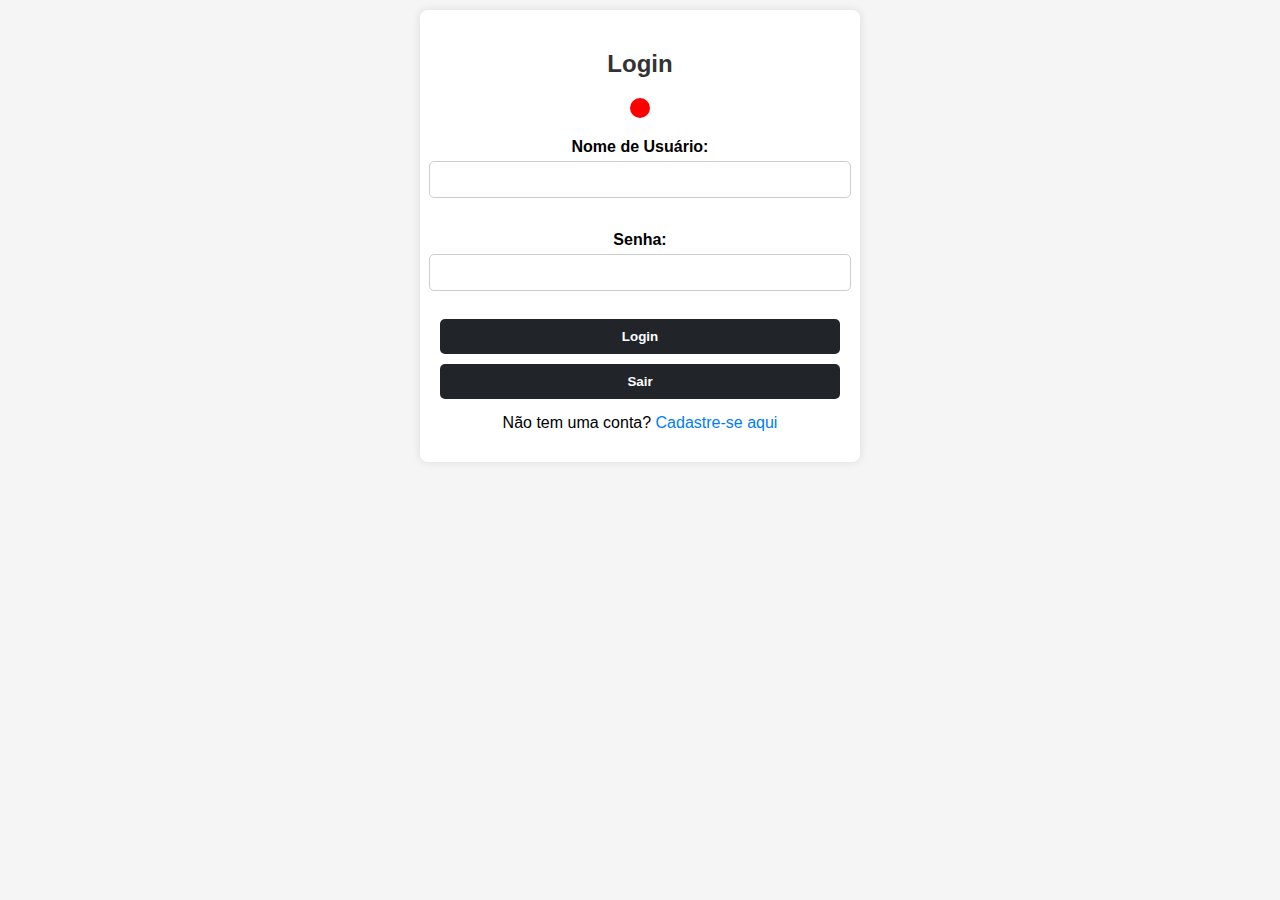
<file: index.html>
<!DOCTYPE html>
<html>
<head>
    <title>Login</title>
    <link rel="stylesheet" href="/css/loRe.css">
</head>
<body>
    <div class="container">
        
        <h2>Login</h2>
        <div id="login"></div>
        <form id="login-form">
            <label for="username">Nome de Usuário:</label>
            <input type="email" id="username" required><br>
            <label for="password">Senha:</label>
            <input type="password" id="password" required><br>
            <input type="submit" value="Login">
        </form>
        <input type="button" value="Sair" onclick="Sair()">
        <p>Não tem uma conta? <a href="/pag/register.html">Cadastre-se aqui</a></p>
        
    </div>
    <script src="/js/login.js"></script>
</body>
</html>
</file>
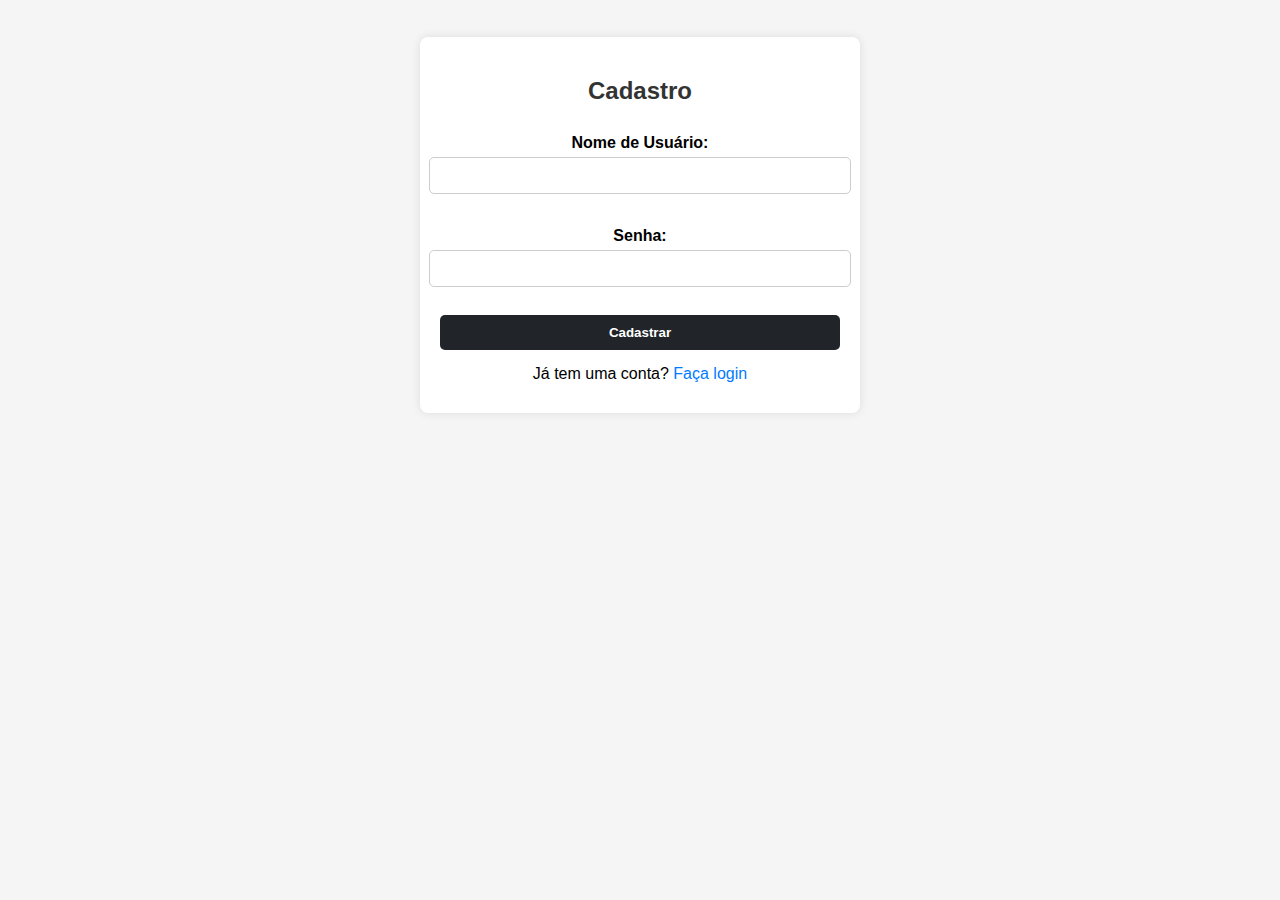
<file: pag/register.html>
<!DOCTYPE html>
<html>
<head>
    <title>Cadastro</title>
    <link rel="stylesheet" href="/css/loRe.css">
</head>
<body>
    <div class="container">
        <h2>Cadastro</h2>
        <form id="register-form">
            <label for="username">Nome de Usuário:</label>
            <input type="email" id="username" required><br>
            <label for="password">Senha:</label>
            <input type="password" id="password" required><br>
            <input type="submit" value="Cadastrar">
        </form>
        <p>Já tem uma conta? <a href="/index.html">Faça login</a></p>
    </div>
    <script src="/js/register.js"></script>
</body>
</html>
</file>
<file: css/loRe.css>
/* Estilos para o corpo e o contêiner */
body {
    font-family: Arial, sans-serif;
    background-color: #f5f5f5;
    margin: 0;
    display: flex;
    justify-content: center;
    align-items: center;
    min-height: 50vh;
}

.container {
    background-color: #fff;
    border-radius: 8px;
    box-shadow: 0 0 10px rgba(0, 0, 0, 0.1);
    padding: 20px;
    width: 100%; /* Largura máxima */
    max-width: 400px; /* Define a largura máxima para evitar que fique muito pequeno */
    text-align: center;
    margin: 10px; /* Adicione alguma margem para afastar do lado da tela */
}

/* Estilos para o título e o formulário */
h2 {
    color: #333;
}

form {
    display: flex;
    flex-direction: column;
    align-items: center;
}

/* Estilos para rótulos e campos de entrada */
label {
    font-weight: bold;
    margin-top: 10px;
}

input {
    width: 100%;
    padding: 10px;
    margin: 5px 0;
    border: 1px solid #ccc;
    border-radius: 5px;
}

/* Estilo para o botão de cadastrar */
input[type="submit"], input[type="button"] {
    background: rgb(33,37,41);
    color: #fff;
    font-weight: bold;
    border: none;
    cursor: pointer;
    transition: background-color 0.3s;
    width: 100%;
    padding: 10px;
    margin: 5px 0;
    border-radius: 5px;
}

input[type="submit"]:hover, input[type="button"]:hover {
    background: rgba(33,37,41,0.5);
}

/* Estilos para o link de "Faça login" */
p {
    margin: 10px 0;
}

a {
    text-decoration: none;
    color: #007bff;
}

a:hover {
    text-decoration: underline;
}

/* Estilo para a bolinha verde */
#login {
    background: red;
    width: 20px;
    height: 20px;
    border-radius: 50%; /* Use 50% para torná-lo uma bolinha perfeita */
    margin: 10px auto; /* Centralizar horizontalmente */
}
</file>
